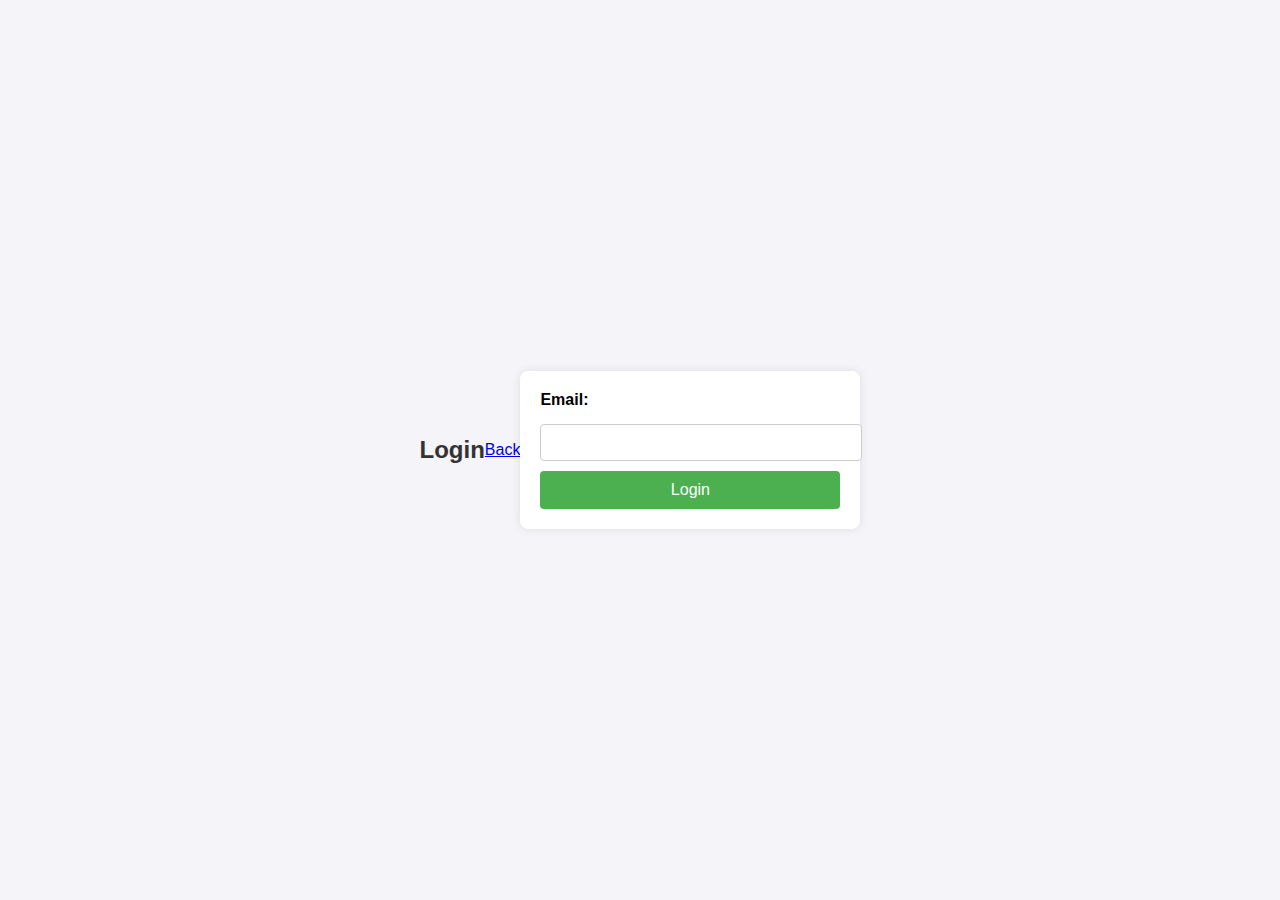
<file: login.html>
<!DOCTYPE html>
<html lang="en">
<head>
    <meta charset="UTF-8">
    <title>Login</title>
    <style>
        body {
            font-family: Arial, sans-serif;
            background-color: #f4f4f9;
            display: flex;
            justify-content: center;
            align-items: center;
            height: 100vh;
            margin: 0;
        }
        h2 {
            text-align: center;
            color: #333;
        }
        form {
            background-color: #fff;
            padding: 20px;
            border-radius: 8px;
            box-shadow: 0px 0px 10px rgba(0, 0, 0, 0.1);
            width: 300px;
        }
        label {
            font-weight: bold;
            margin-bottom: 5px;
            display: block;
        }
        input[type="email"] {
            width: 100%;
            padding: 10px;
            margin: 10px 0;
            border: 1px solid #ccc;
            border-radius: 4px;
        }
        input[type="submit"] {
            width: 100%;
            padding: 10px;
            background-color: #4CAF50;
            color: white;
            border: none;
            border-radius: 4px;
            cursor: pointer;
            font-size: 16px;
        }
        input[type="submit"]:hover {
            background-color: #45a049;
        }
    </style>
</head>
<body>
    <h2>Login</h2>
    <div class="back-btn">
        <a href="index.html">Back </a>
    </div>
    
    <form action="login.php" method="POST">
        <label>Email:</label>
        <input type="email" name="email" required>
        <input type="submit" value="Login">
    </form>
</body>
</html>
</file>
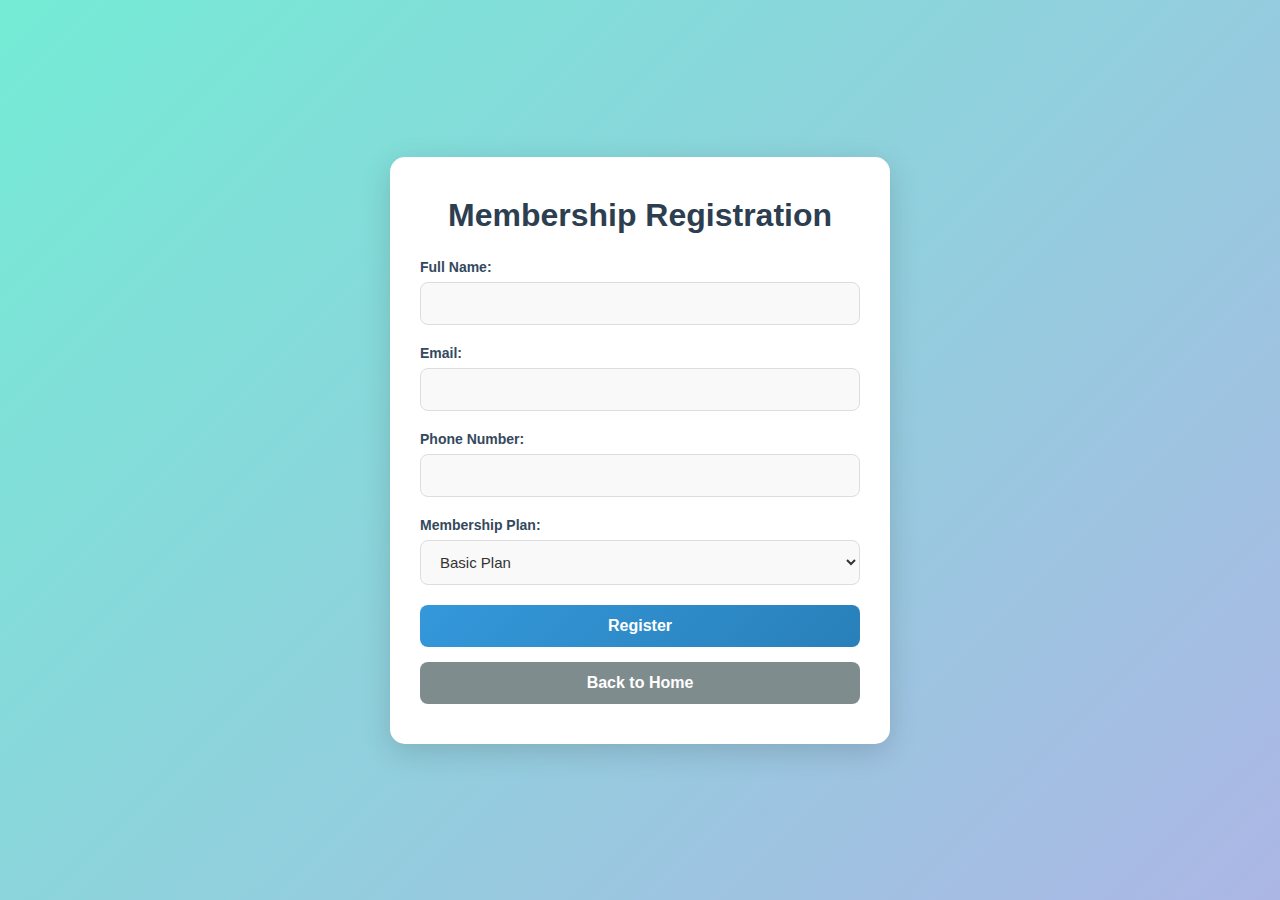
<file: member_register.html>
<!DOCTYPE html>
<html lang="en">
<head>
    <meta charset="UTF-8">
    <meta name="viewport" content="width=device-width, initial-scale=1.0">
    <title>Membership Registration - FitZone Fitness Center</title>
    <style>
        /* Reset and base styles */
        * {
            margin: 0;
            padding: 0;
            box-sizing: border-box;
            font-family: 'Arial', sans-serif;
        }

        body {
            display: flex;
            justify-content: center;
            align-items: center;
            min-height: 100vh;
            background: linear-gradient(135deg, #74ebd5, #acb6e5);
        }

        .container {
            max-width: 500px;
            width: 90%;
            padding: 40px 30px;
            background: #ffffff;
            border-radius: 15px;
            box-shadow: 0 8px 30px rgba(0, 0, 0, 0.15);
            transition: box-shadow 0.3s ease;
            text-align: center;
        }

        .container:hover {
            box-shadow: 0 10px 40px rgba(0, 0, 0, 0.2);
        }

        h2 {
            color: #2c3e50;
            font-size: 2em;
            margin-bottom: 25px;
        }

        .form-group {
            margin-bottom: 20px;
            text-align: left;
        }

        label {
            font-size: 14px;
            font-weight: bold;
            color: #34495e;
            margin-bottom: 5px;
            display: block;
        }

        input[type="text"],
        input[type="email"],
        select {
            width: 100%;
            padding: 12px 15px;
            border: 1px solid #ddd;
            border-radius: 8px;
            transition: all 0.3s ease;
            font-size: 15px;
            background-color: #f9f9f9;
            color: #333;
        }

        input[type="text"]:focus,
        input[type="email"]:focus,
        select:focus {
            border-color: #3498db;
            box-shadow: 0 0 8px rgba(52, 152, 219, 0.3);
            outline: none;
            background-color: #eaf2fb;
        }

        /* Button styling */
        button {
            padding: 12px;
            border: none;
            border-radius: 8px;
            cursor: pointer;
            font-size: 16px;
            font-weight: bold;
            width: 100%;
            transition: background-color 0.3s ease, transform 0.2s;
        }

        button[type="submit"] {
            background: linear-gradient(135deg, #3498db, #2980b9);
            color: #ffffff;
        }

        button[type="submit"]:hover {
            background: linear-gradient(135deg, #2980b9, #1c669c);
            transform: translateY(-2px);
            box-shadow: 0 4px 10px rgba(0, 0, 0, 0.15);
        }

        button[onclick="location.href='index.html'"] {
            background-color: #7f8c8d;
            color: #ffffff;
            margin-top: 15px;
        }

        button[onclick="location.href='index.html'"]:hover {
            background-color: #5d6d6f;
            transform: translateY(-2px);
            box-shadow: 0 4px 10px rgba(0, 0, 0, 0.15);
        }

        /* Adding animated underline on hover for labels */
        label::after {
            content: '';
            display: block;
            width: 0;
            height: 2px;
            background: #3498db;
            transition: width 0.3s ease;
        }

        label:hover::after {
            width: 100%;
        }

        /* Responsive design */
        @media (max-width: 500px) {
            .container {
                padding: 20px;
            }
            h2 {
                font-size: 1.5em;
            }
        }
    </style>
</head>
<body>
    <div class="container">
        <h2>Membership Registration</h2>
        <form action="member_register.php" method="POST">
            <div class="form-group">
                <label for="fullname">Full Name:</label>
                <input type="text" id="fullname" name="fullname" required>
            </div>
            <div class="form-group">
                <label for="email">Email:</label>
                <input type="email" id="email" name="email" required>
            </div>
            <div class="form-group">
                <label for="phonenumber">Phone Number:</label>
                <input type="text" id="phonenumber" name="phonenumber" required>
            </div>
            <div class="form-group">
                <label for="membershipplan">Membership Plan:</label>
                <select id="membershipplan" name="membershipplan" required>
                    <option value="Basic Plan">Basic Plan</option>
                    <option value="Premium Plan">Premium Plan</option>
                    <option value="Family Plan">Family Plan</option>
                </select>
            </div>
            <button type="submit">Register</button>
            <button type="button" onclick="location.href='index.html'">Back to Home</button>
        </form>
    </div>
</body>
</html>
</file>
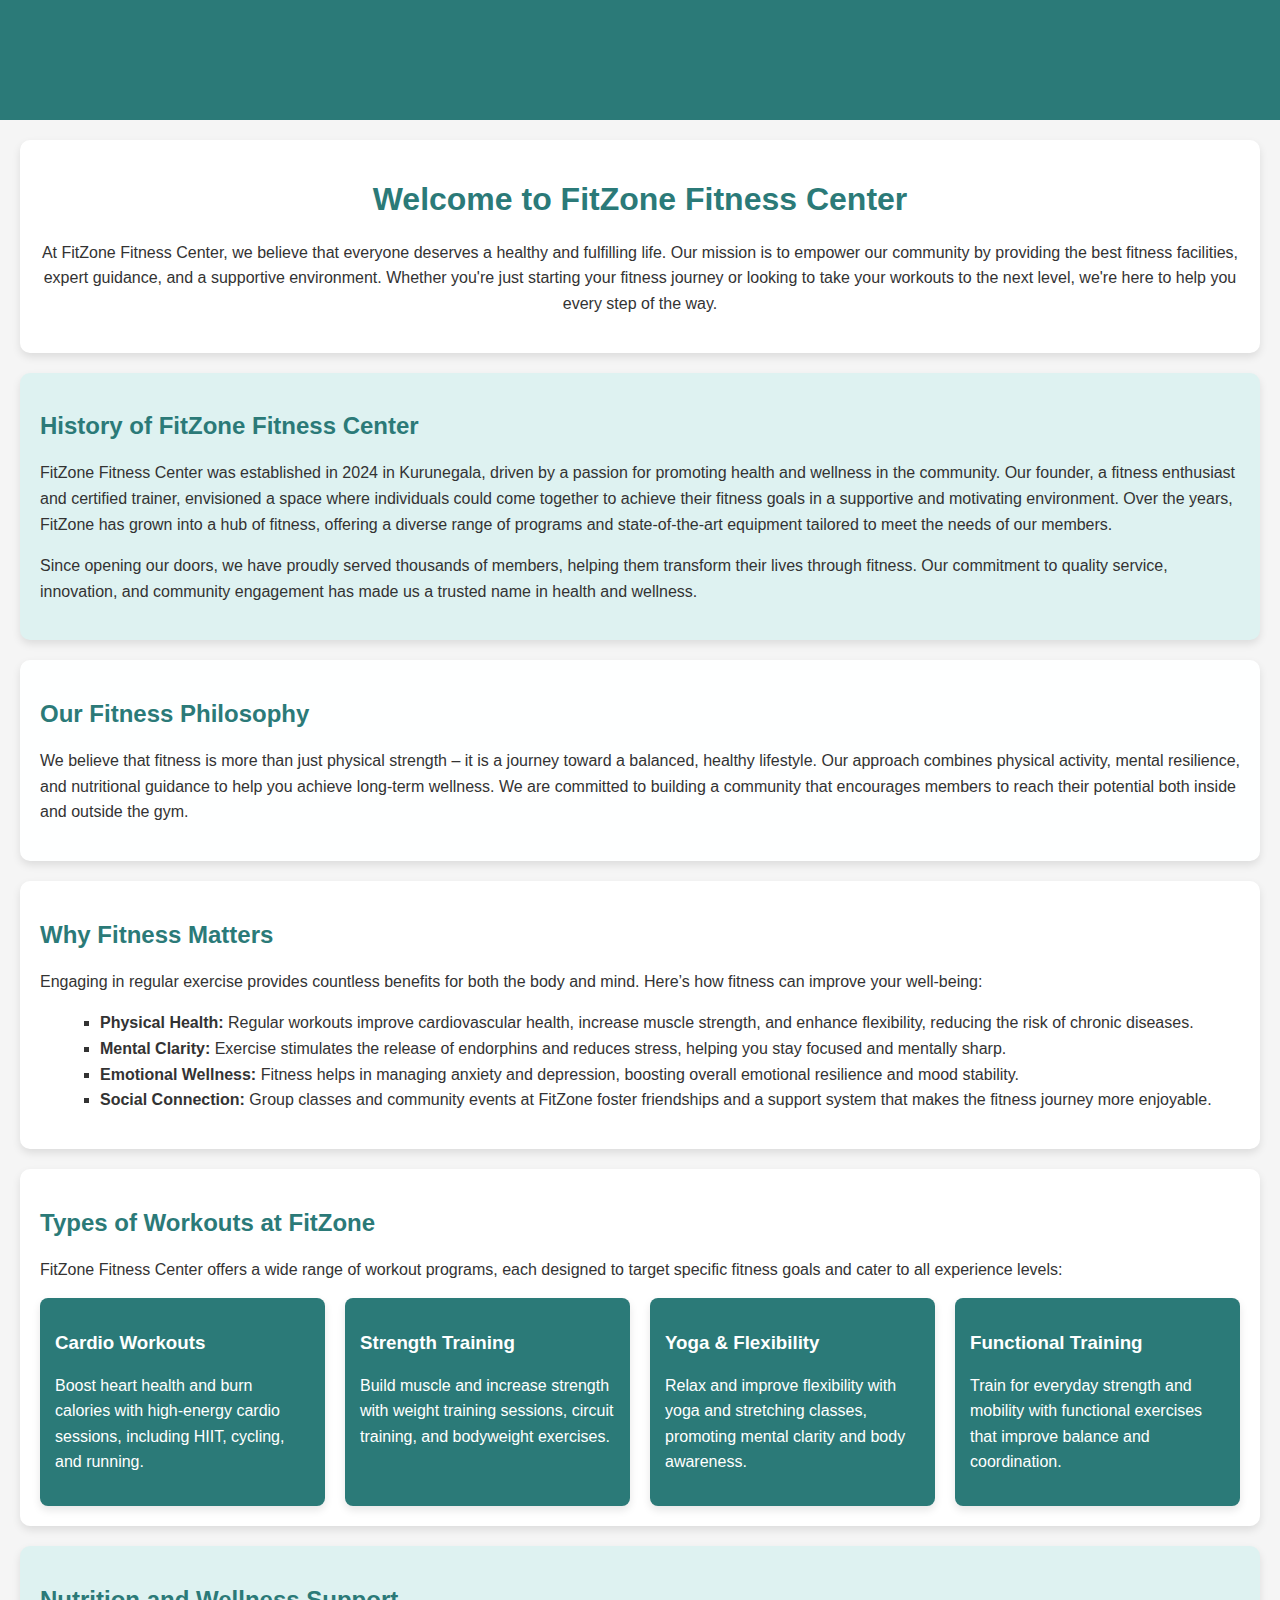
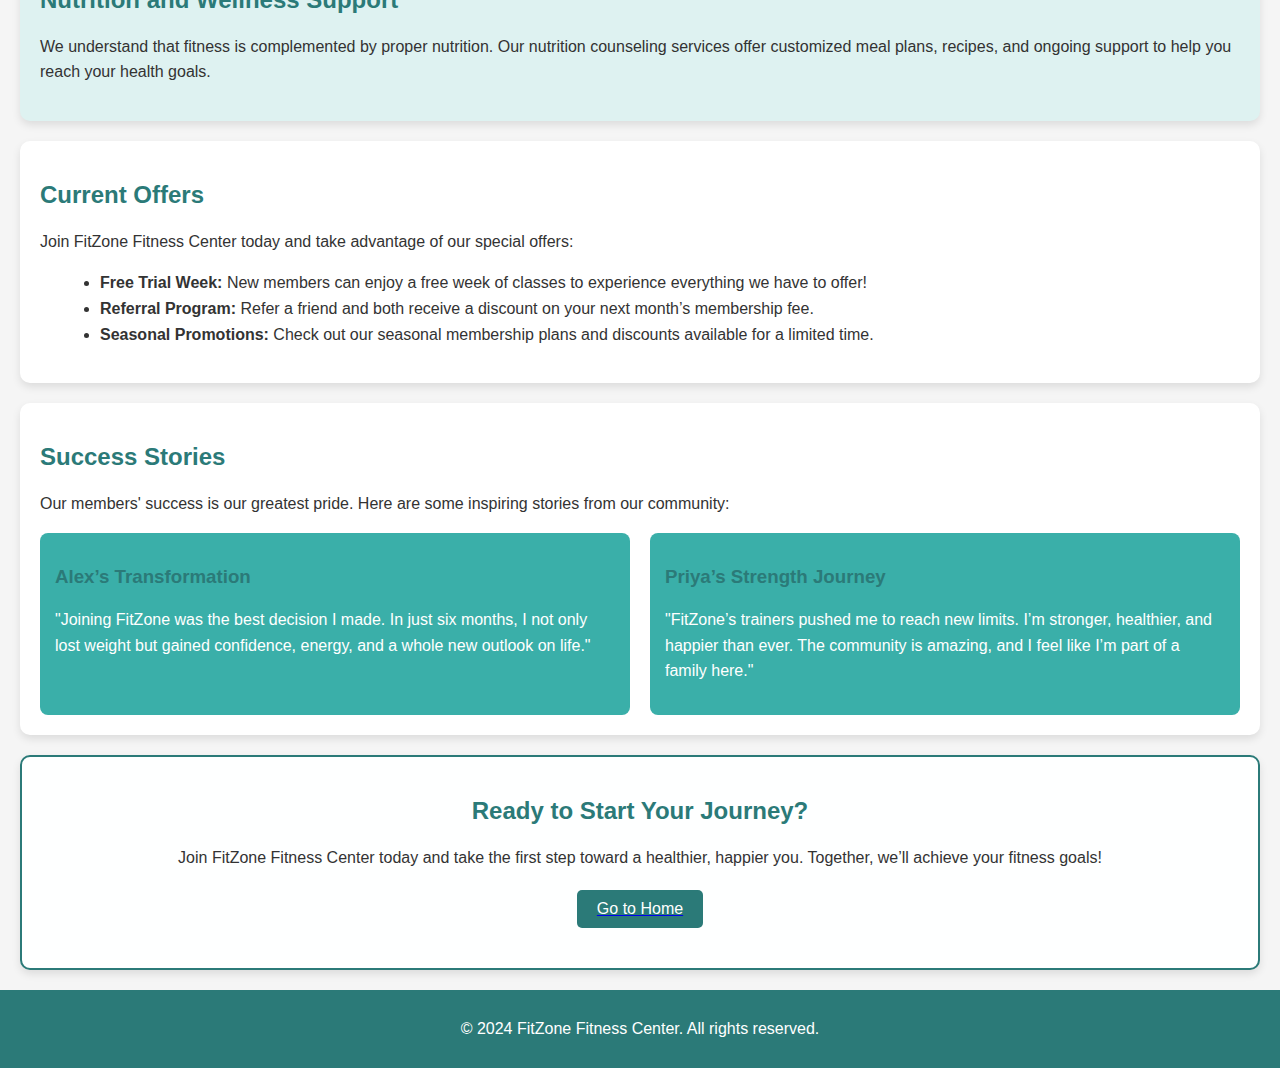
<file: read.html>
<!DOCTYPE html>
<html lang="en">
<head>
    <meta charset="UTF-8">
    <meta name="viewport" content="width=device-width, initial-scale=1.0">
    <title>More About FitZone Fitness Center</title>
    <style>
        /* General Styles */
        body {
            font-family: Arial, sans-serif;
            color: #333;
            background-color: #f5f5f5;
            margin: 0;
            padding: 0;
        }

        h1, h2, h3 {
            color: #2b7a78; /* Primary theme color */
        }

        p, ul {
            line-height: 1.6;
        }

        button {
            font-size: 16px;
            padding: 10px 20px;
            background-color: #2b7a78; /* Primary button color */
            color: white;
            border: none;
            border-radius: 5px;
            cursor: pointer;
        }

        button:hover {
            background-color: #3aafa9; /* Hover color */
        }

        /* Header Section */
        header {
            background-color: #2b7a78;
            color: white;
            padding: 20px;
            text-align: center;
        }

        /* Section Styles */
        section {
            margin: 20px;
            padding: 20px;
            background-color: #ffffff;
            border-radius: 10px;
            box-shadow: 0 4px 8px rgba(0, 0, 0, 0.1);
        }

        #introduction {
            text-align: center;
        }

        /* History Section */
        #history {
            background-color: #def2f1;
        }

        /* Philosophy Section */
        #philosophy {
            background-color: #feffff;
        }

        /* Benefits Section */
        #benefits ul {
            list-style-type: square;
            margin-left: 20px;
        }

        /* Workouts Section */
        .workout-types {
            display: flex;
            flex-wrap: wrap;
            gap: 20px;
        }

        .workout-card {
            flex: 1;
            min-width: 220px;
            background-color: #2b7a78;
            color: white;
            padding: 15px;
            border-radius: 8px;
            box-shadow: 0 4px 8px rgba(0, 0, 0, 0.1);
        }

        .workout-card h3 {
            color: #feffff;
        }

        /* Nutrition Section */
        #nutrition {
            background-color: #def2f1;
        }

        /* Offers Section */
        #offers ul {
            list-style-type: disc;
            margin-left: 20px;
        }

        /* Success Stories Section */
        .success-stories {
            display: flex;
            gap: 20px;
        }

        .story {
            background-color: #3aafa9;
            color: white;
            padding: 15px;
            border-radius: 8px;
            flex: 1;
            min-width: 220px;
        }

        /* Call to Action */
        #cta {
            text-align: center;
            background-color: #feffff;
            padding: 20px;
            border: 2px solid #2b7a78;
        }

        /* Footer */
        footer {
            background-color: #2b7a78;
            color: white;
            text-align: center;
            padding: 10px 0;
        }

        /* Go to Home Button */
        a button {
            margin: 20px auto;
            display: block;
        }
    </style>
</head>
<body>

    <!-- Header Section -->
    <header>
        <h1>FitZone Fitness Center</h1>
    </header>

    <!-- Introduction Section -->
    <section id="introduction">
        <h1>Welcome to FitZone Fitness Center</h1>
        <p>At FitZone Fitness Center, we believe that everyone deserves a healthy and fulfilling life. Our mission is to empower our community by providing the best fitness facilities, expert guidance, and a supportive environment. Whether you're just starting your fitness journey or looking to take your workouts to the next level, we're here to help you every step of the way.</p>
    </section>

    <!-- History Section -->
    <section id="history">
        <h2>History of FitZone Fitness Center</h2>
        <p>FitZone Fitness Center was established in 2024 in Kurunegala, driven by a passion for promoting health and wellness in the community. Our founder, a fitness enthusiast and certified trainer, envisioned a space where individuals could come together to achieve their fitness goals in a supportive and motivating environment. Over the years, FitZone has grown into a hub of fitness, offering a diverse range of programs and state-of-the-art equipment tailored to meet the needs of our members.</p>
        <p>Since opening our doors, we have proudly served thousands of members, helping them transform their lives through fitness. Our commitment to quality service, innovation, and community engagement has made us a trusted name in health and wellness.</p>
    </section>

    <!-- Our Fitness Philosophy Section -->
    <section id="philosophy">
        <h2>Our Fitness Philosophy</h2>
        <p>We believe that fitness is more than just physical strength – it is a journey toward a balanced, healthy lifestyle. Our approach combines physical activity, mental resilience, and nutritional guidance to help you achieve long-term wellness. We are committed to building a community that encourages members to reach their potential both inside and outside the gym.</p>
    </section>

    <!-- Benefits of Fitness Section -->
    <section id="benefits">
        <h2>Why Fitness Matters</h2>
        <p>Engaging in regular exercise provides countless benefits for both the body and mind. Here’s how fitness can improve your well-being:</p>
        <ul>
            <li><strong>Physical Health:</strong> Regular workouts improve cardiovascular health, increase muscle strength, and enhance flexibility, reducing the risk of chronic diseases.</li>
            <li><strong>Mental Clarity:</strong> Exercise stimulates the release of endorphins and reduces stress, helping you stay focused and mentally sharp.</li>
            <li><strong>Emotional Wellness:</strong> Fitness helps in managing anxiety and depression, boosting overall emotional resilience and mood stability.</li>
            <li><strong>Social Connection:</strong> Group classes and community events at FitZone foster friendships and a support system that makes the fitness journey more enjoyable.</li>
        </ul>
    </section>

    <!-- Types of Workouts Offered Section -->
    <section id="workouts">
        <h2>Types of Workouts at FitZone</h2>
        <p>FitZone Fitness Center offers a wide range of workout programs, each designed to target specific fitness goals and cater to all experience levels:</p>
        <div class="workout-types">
            <div class="workout-card">
                <h3>Cardio Workouts</h3>
                <p>Boost heart health and burn calories with high-energy cardio sessions, including HIIT, cycling, and running.</p>
            </div>
            <div class="workout-card">
                <h3>Strength Training</h3>
                <p>Build muscle and increase strength with weight training sessions, circuit training, and bodyweight exercises.</p>
            </div>
            <div class="workout-card">
                <h3>Yoga & Flexibility</h3>
                <p>Relax and improve flexibility with yoga and stretching classes, promoting mental clarity and body awareness.</p>
            </div>
            <div class="workout-card">
                <h3>Functional Training</h3>
                <p>Train for everyday strength and mobility with functional exercises that improve balance and coordination.</p>
            </div>
        </div>
    </section>

    <!-- Nutrition and Wellness Section -->
    <section id="nutrition">
        <h2>Nutrition and Wellness Support</h2>
        <p>We understand that fitness is complemented by proper nutrition. Our nutrition counseling services offer customized meal plans, recipes, and ongoing support to help you reach your health goals.</p>
    </section>

    <!-- Offers Section -->
    <section id="offers">
        <h2>Current Offers</h2>
        <p>Join FitZone Fitness Center today and take advantage of our special offers:</p>
        <ul>
            <li><strong>Free Trial Week:</strong> New members can enjoy a free week of classes to experience everything we have to offer!</li>
            <li><strong>Referral Program:</strong> Refer a friend and both receive a discount on your next month’s membership fee.</li>
            <li><strong>Seasonal Promotions:</strong> Check out our seasonal membership plans and discounts available for a limited time.</li>
        </ul>
    </section>

    <!-- Success Stories Section -->
    <section id="success-stories">
        <h2>Success Stories</h2>
        <p>Our members' success is our greatest pride. Here are some inspiring stories from our community:</p>
        <div class="success-stories">
            <div class="story">
                <h3>Alex’s Transformation</h3>
                <p>"Joining FitZone was the best decision I made. In just six months, I not only lost weight but gained confidence, energy, and a whole new outlook on life."</p>
            </div>
            <div class="story">
                <h3>Priya’s Strength Journey</h3>
                <p>"FitZone’s trainers pushed me to reach new limits. I’m stronger, healthier, and happier than ever. The community is amazing, and I feel like I’m part of a family here."</p>
            </div>
        </div>
    </section>

    <!-- Call to Action Section -->
    <section id="cta">
        <h2>Ready to Start Your Journey?</h2>
        <p>Join FitZone Fitness Center today and take the first step toward a healthier, happier you. Together, we’ll achieve your fitness goals!</p>
        <a href="index.html"><button>Go to Home</button></a>
    </section>

    <!-- Footer Section -->
    <footer>
        <p>&copy; 2024 FitZone Fitness Center. All rights reserved.</p>
    </footer>

</body>
</html>
</file>
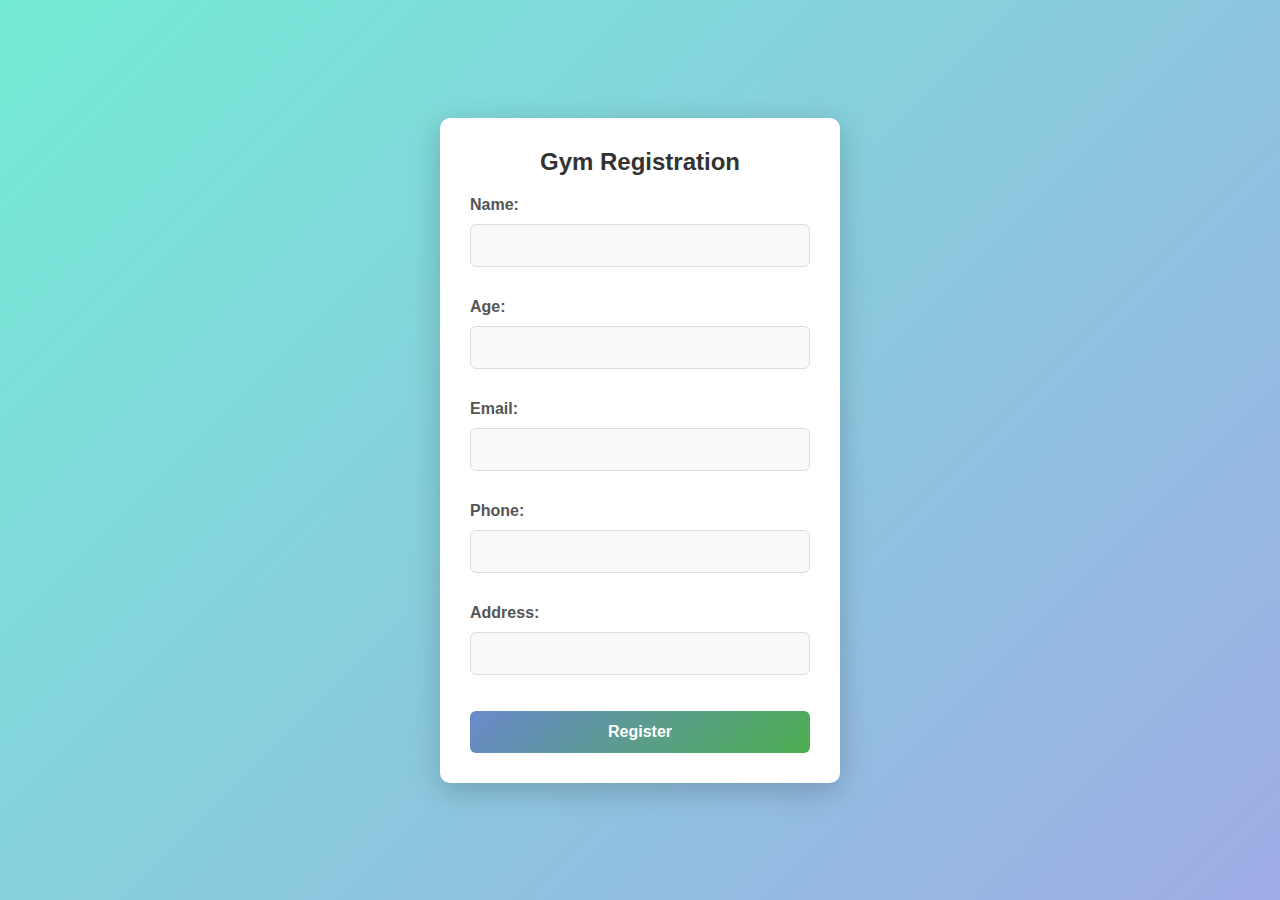
<file: register.html>
<!DOCTYPE html>
<html lang="en">
<head>
    <meta charset="UTF-8">
    <meta name="viewport" content="width=device-width, initial-scale=1.0">
    <title>Gym Registration</title>
    <style>
        /* Reset and base styles */
        * {
            margin: 0;
            padding: 0;
            box-sizing: border-box;
            font-family: Arial, sans-serif;
        }

        body {
            display: flex;
            justify-content: center;
            align-items: center;
            min-height: 100vh;
            background: linear-gradient(135deg, #74ebd5, #9face6);
        }

        form {
            background-color: #ffffff;
            padding: 30px;
            border-radius: 10px;
            box-shadow: 0 8px 30px rgba(0, 0, 0, 0.2);
            width: 100%;
            max-width: 400px;
            transition: box-shadow 0.3s ease;
        }

        form:hover {
            box-shadow: 0 10px 40px rgba(0, 0, 0, 0.3);
        }

        h2 {
            text-align: center;
            margin-bottom: 20px;
            font-size: 24px;
            color: #333;
            font-weight: 600;
        }

        label {
            display: block;
            margin-top: 15px;
            color: #555;
            font-weight: bold;
        }

        input[type="text"],
        input[type="number"],
        input[type="email"],
        input[type="tel"] {
            width: 100%;
            padding: 12px;
            margin-top: 8px;
            margin-bottom: 16px;
            border: 1px solid #ddd;
            border-radius: 6px;
            transition: border-color 0.3s ease, box-shadow 0.3s ease;
            font-size: 15px;
            background-color: #f9f9f9;
        }

        input[type="text"]:focus,
        input[type="number"]:focus,
        input[type="email"]:focus,
        input[type="tel"]:focus {
            border-color: #6a89cc;
            box-shadow: 0 0 8px rgba(106, 137, 204, 0.3);
            outline: none;
            background-color: #eaf2fb;
        }

        /* Button styling */
        .button-container {
            display: flex;
            justify-content: center;
            margin-top: 20px;
        }

        input[type="submit"] {
            width: 100%;
            padding: 12px;
            color: white;
            background: linear-gradient(135deg, #6a89cc, #4CAF50);
            border: none;
            border-radius: 6px;
            cursor: pointer;
            font-weight: bold;
            font-size: 16px;
            transition: background-color 0.3s ease, transform 0.2s ease;
        }

        input[type="submit"]:hover {
            background: linear-gradient(135deg, #4CAF50, #45a049);
            transform: translateY(-2px);
            box-shadow: 0 6px 15px rgba(0, 0, 0, 0.2);
        }

        /* Adding animated underline on focus */
        label::after {
            content: '';
            display: block;
            width: 0;
            height: 2px;
            background: #4CAF50;
            transition: width 0.3s ease;
        }

        input:focus + label::after {
            width: 100%;
        }

        /* Responsive design */
        @media (max-width: 500px) {
            form {
                padding: 20px;
            }
            h2 {
                font-size: 20px;
            }
        }
    </style>
</head>
<body>
    <form action="register.php" method="post">
        <h2>Gym Registration</h2>
        <label for="name">Name:</label>
        <input type="text" id="name" name="name" required>

        <label for="age">Age:</label>
        <input type="number" id="age" name="age" required>

        <label for="email">Email:</label>
        <input type="email" id="email" name="email" required>

        <label for="phone">Phone:</label>
        <input type="tel" id="phone" name="phone" required>

        <label for="address">Address:</label>
        <input type="text" id="address" name="address" required>

        <div class="button-container">
            <input type="submit" value="Register">
        </div>
    </form>
</body>
</html>
</file>
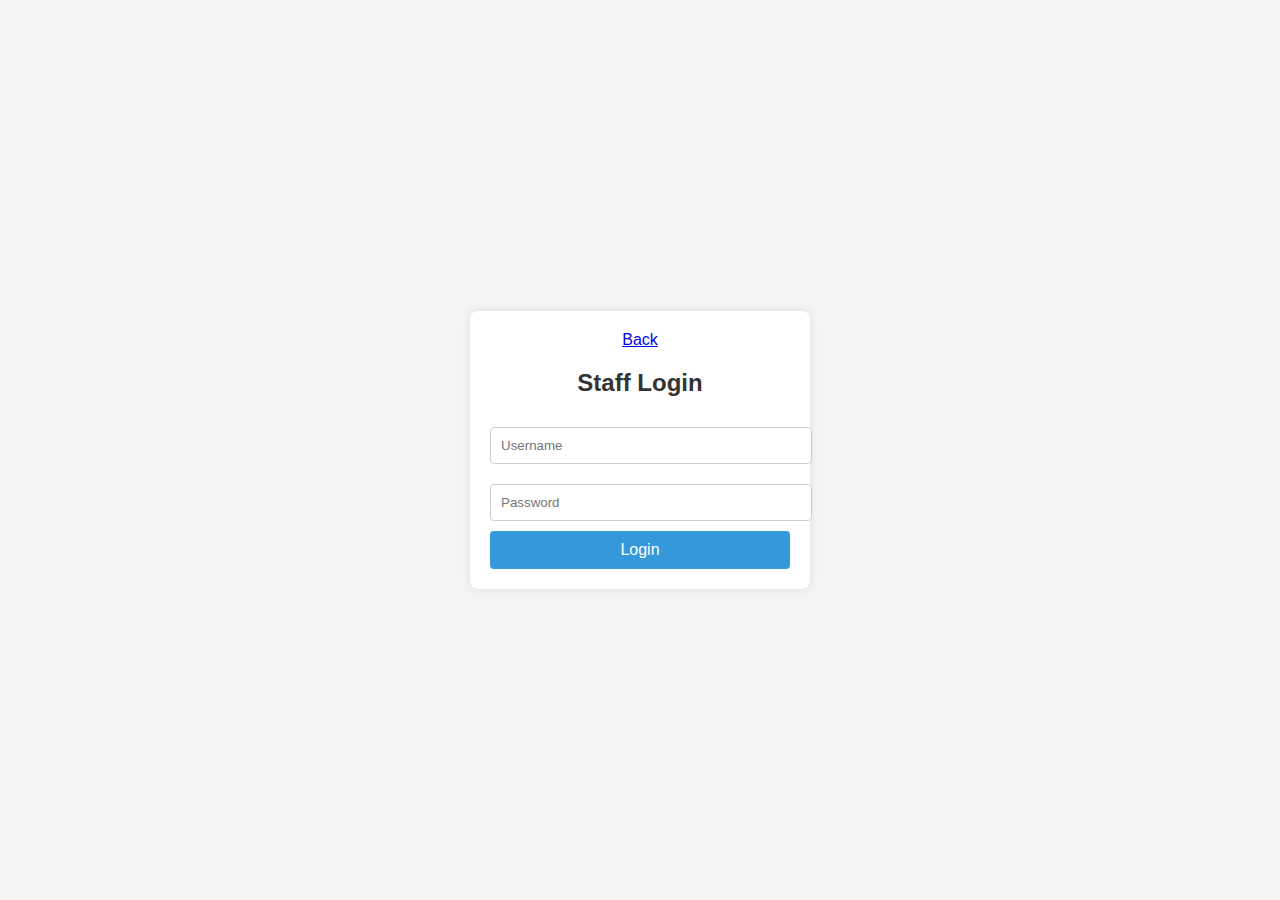
<file: staff_login.html>
<!DOCTYPE html>
<html lang="en">
<head>
    <meta charset="UTF-8">
    <meta name="viewport" content="width=device-width, initial-scale=1.0">
    <title>Staff Login - FitZone Fitness Center</title>
    <style>
        body {
            font-family: Arial, sans-serif;
            background-color: #f3f4f6;
            display: flex;
            justify-content: center;
            align-items: center;
            height: 100vh;
            margin: 0;
        }
        .login-container {
            background-color: #fff;
            padding: 20px;
            border-radius: 8px;
            box-shadow: 0 0 10px rgba(0, 0, 0, 0.1);
            width: 300px;
            text-align: center;
        }
        h2 {
            color: #333;
        }
        input[type="text"], input[type="password"] {
            width: 100%;
            padding: 10px;
            margin: 10px 0;
            border: 1px solid #ccc;
            border-radius: 4px;
        }
        button {
            width: 100%;
            padding: 10px;
            background-color: #3498db;
            color: white;
            border: none;
            border-radius: 4px;
            cursor: pointer;
            font-size: 16px;
        }
        button:hover {
            background-color: #2980b9;
        }
    </style>
</head>
<body>
    <div class="login-container">
        <div class="back-btn">
            <a href="index.html">Back </a>
        </div>
        <h2>Staff Login</h2>
        <form action="staff_login.php" method="POST">
            <input type="text" name="username" placeholder="Username" required>
            <input type="password" name="password" placeholder="Password" required>
            <button type="submit">Login</button>
        </form>
    </div>
</body>
</html>
</file>
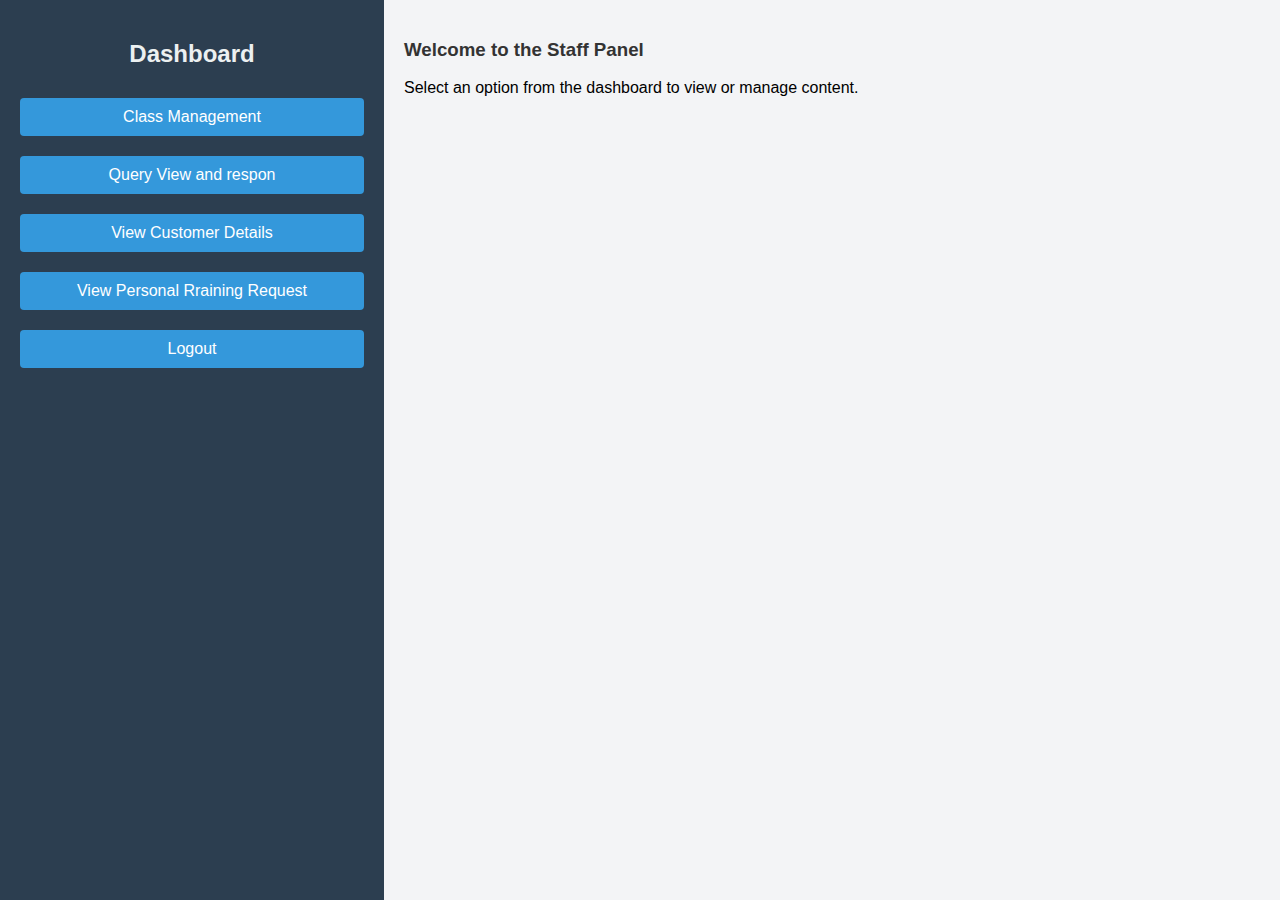
<file: staff_panel.html>
<!DOCTYPE html>
<html lang="en">
<head>
    <meta charset="UTF-8">
    <meta name="viewport" content="width=device-width, initial-scale=1.0">
    <title>Staff Panel - FitZone Fitness Center</title>
    <style>
        body {
            font-family: Arial, sans-serif;
            background-color: #f3f4f6;
            margin: 0;
            display: flex;
            height: 100vh;
        }

        .container {
            display: flex;
            width: 100%;
        }

        /* Left column (Dashboard) */
        .sidebar {
            width: 30%;
            background-color: #2c3e50;
            color: white;
            padding: 20px;
            box-sizing: border-box;
        }
        .sidebar h2 {
            color: #ecf0f1;
            text-align: center;
        }
        .button-container {
            display: flex;
            flex-direction: column;
            align-items: stretch;
            margin-top: 20px;
        }
        .button-container button {
            background-color: #3498db;
            color: white;
            padding: 10px;
            margin: 10px 0;
            border: none;
            border-radius: 4px;
            cursor: pointer;
            font-size: 16px;
            text-align: center;
        }
        .button-container button:hover {
            background-color: #2980b9;
        }

        /* Right column (View Page) */
        .view-area {
            width: 70%;
            padding: 20px;
            box-sizing: border-box;
            overflow-y: auto;
        }
        .view-area h3 {
            color: #333;
        }
    </style>
</head>
<body>
    <div class="container">
        <!-- Left Sidebar (Dashboard) -->
        <div class="sidebar">
            <h2>Dashboard</h2>
            <div class="button-container">

                <button onclick="loadContent('manage_classes.php')">Class Management</button>
                <button onclick="loadContent('query_view.php')">Query View and respon</button>
                <button onclick="loadContent('customer_details.php')">View Customer Details</button>
                <button onclick="loadContent('personal_training_request.php')">View Personal Rraining Request</button>
                <button onclick="location.href='staff_logout.php'">Logout</button>
            </div>
        </div>

        <!-- Right View Area -->
        <div class="view-area" id="viewArea">
            <h3>Welcome to the Staff Panel</h3>
            <p>Select an option from the dashboard to view or manage content.</p>
        </div>
    </div>

    <script>
        function loadContent(page) {
            // Load the content of the selected page into the right view area
            fetch(page)
                .then(response => response.text())
                .then(data => {
                    document.getElementById("viewArea").innerHTML = data;
                })
                .catch(error => {
                    console.error("Error loading content:", error);
                });
        }
    </script>
</body>
</html>
</file>
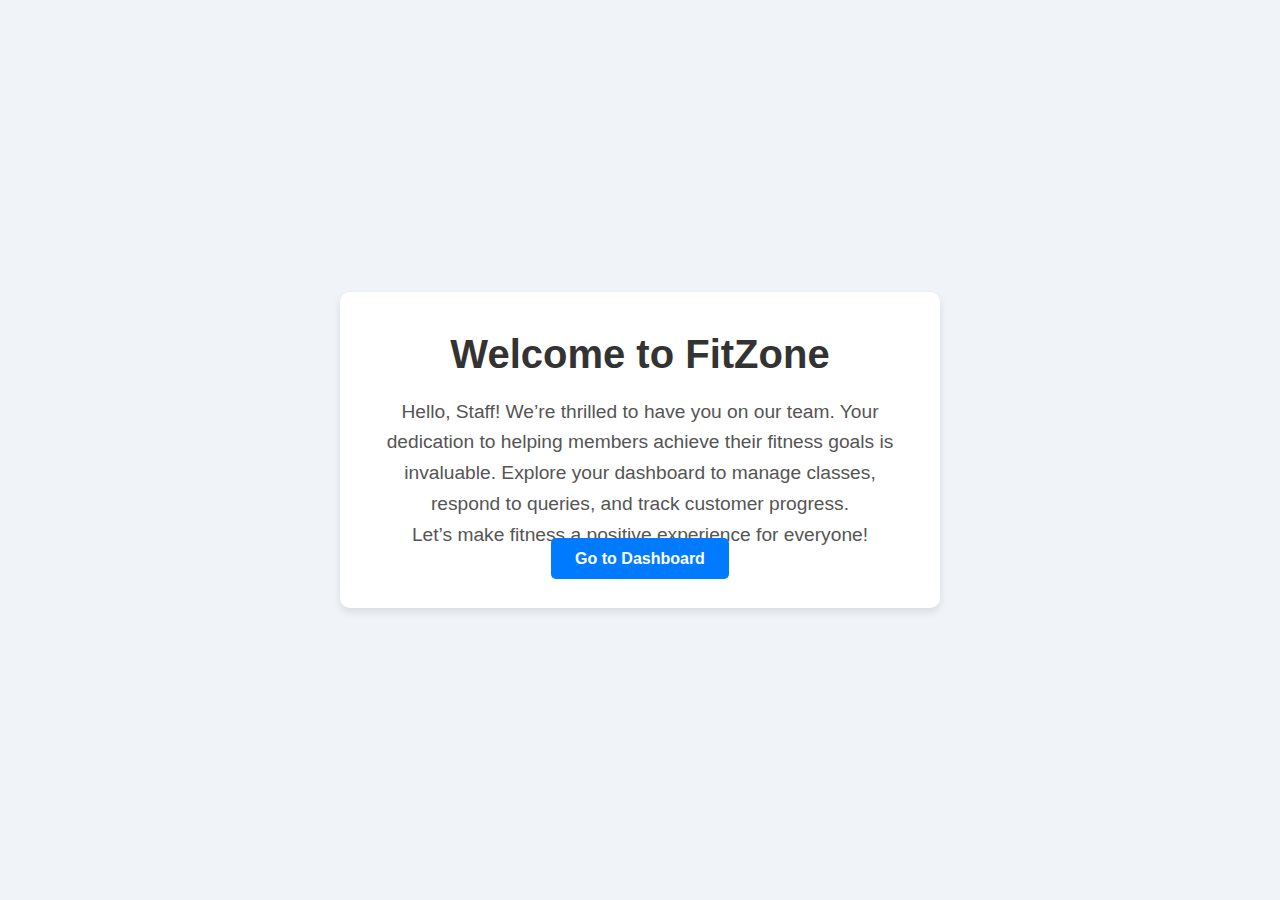
<file: welcome_staff.html>
<!DOCTYPE html>
<html lang="en">
<head>
    <meta charset="UTF-8">
    <title>Welcome, Staff</title>
    <style>
        /* Reset styles */
        * {
            margin: 0;
            padding: 0;
            box-sizing: border-box;
        }

        /* Background and layout */
        body {
            font-family: Arial, sans-serif;
            background-color: #f0f4f8;
            display: flex;
            justify-content: center;
            align-items: center;
            height: 100vh;
            margin: 0;
        }

        /* Container styling */
        .welcome-container {
            width: 90%;
            max-width: 600px;
            padding: 40px;
            background-color: #fff;
            box-shadow: 0px 4px 8px rgba(0, 0, 0, 0.1);
            border-radius: 10px;
            text-align: center;
        }

        /* Title styling */
        h1 {
            font-size: 2.5em;
            color: #333;
            margin-bottom: 20px;
        }

        /* Welcome message styling */
        p {
            font-size: 1.2em;
            color: #555;
            line-height: 1.6;
        }

        /* Button styling */
        .dashboard-button {
            margin-top: 30px;
            padding: 12px 24px;
            background-color: #007bff;
            color: #fff;
            font-size: 1em;
            font-weight: bold;
            text-decoration: none;
            border-radius: 5px;
            transition: background-color 0.3s;
        }

        /* Button hover effect */
        .dashboard-button:hover {
            background-color: #0056b3;
        }
    </style>
</head>
<body>
    <div class="welcome-container">
        <h1>Welcome to FitZone</h1>
        <p>Hello, Staff! We’re thrilled to have you on our team. Your dedication to helping members achieve their fitness goals is invaluable. Explore your dashboard to manage classes, respond to queries, and track customer progress.</p>
        <p>Let’s make fitness a positive experience for everyone!</p>
        
        <!-- Link to the staff dashboard -->
        <a href="staff_panel.html" class="dashboard-button">Go to Dashboard</a>
    </div>
</body>
</html>
</file>
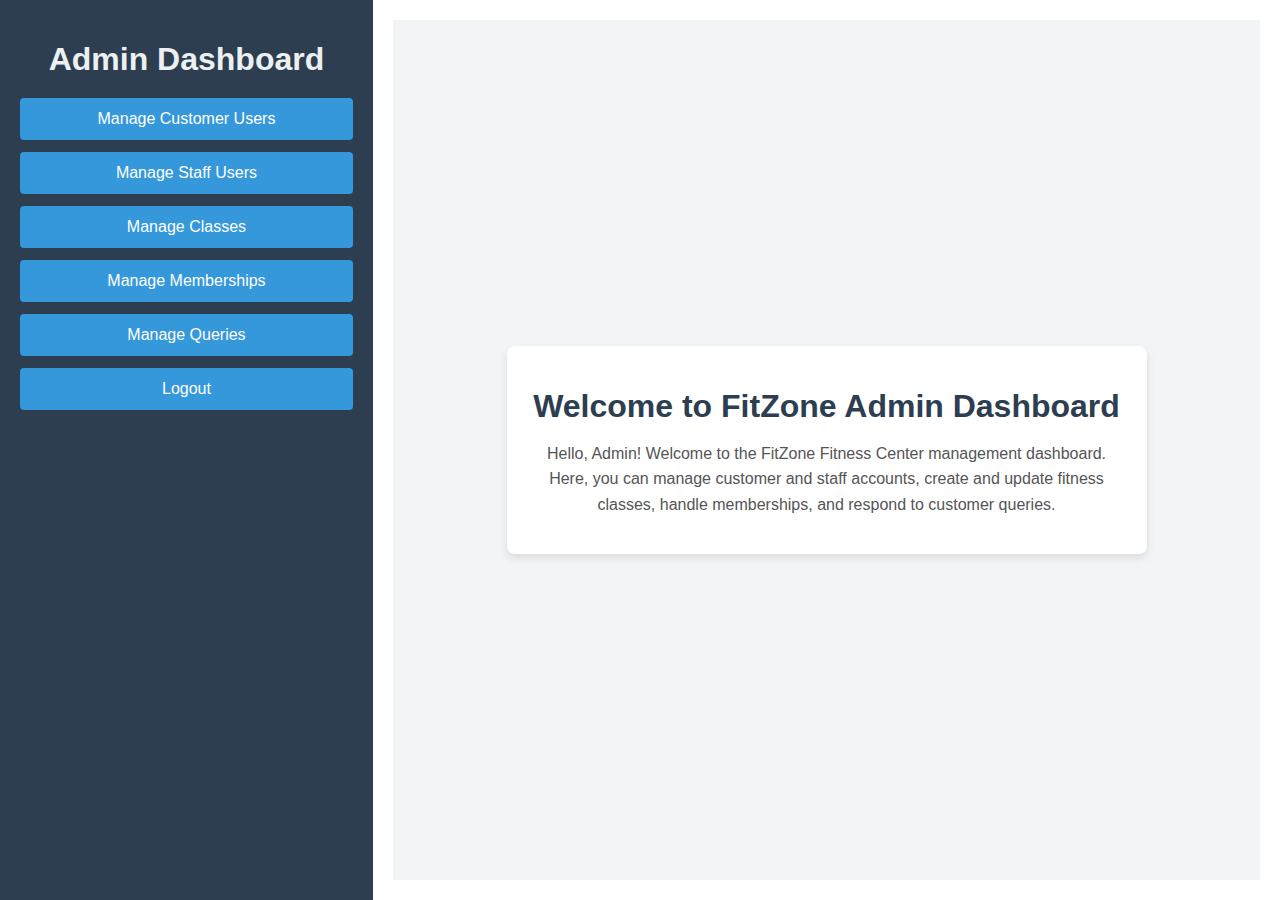
<file: admin/admin_dashboard.html>
<!DOCTYPE html>
<html lang="en">
<head>
    <meta charset="UTF-8">
    <meta name="viewport" content="width=device-width, initial-scale=1.0">
    <title>Admin Dashboard - FitZone Fitness Center</title>
    <style>
        /* Basic CSS Styles */

        body {
            font-family: Arial, sans-serif;
            background-color: #f3f4f6;
            color: #333;
            margin: 0;
            display: flex;
            height: 100vh;
        }

        .container {
            display: flex;
            width: 100%;
            height: 100vh;
        }

        /* Left column for dashboard - 30% */
        .dashboard-sidebar {
            width: 30%;
            background-color: #2c3e50;
            color: #fff;
            padding: 20px;
            box-sizing: border-box;
        }

        .dashboard-sidebar h1 {
            color: #ecf0f1;
            text-align: center;
            margin-bottom: 20px;
        }

        .button-container {
            display: flex;
            flex-direction: column;
            gap: 12px;
        }

        .button-container button {
            width: 100%;
            padding: 12px;
            font-size: 16px;
            background-color: #3498db;
            color: #fff;
            border: none;
            border-radius: 4px;
            cursor: pointer;
            transition: background 0.3s ease;
        }

        .button-container button:hover {
            background-color: #2980b9;
        }

        .logout-button {
            margin-top: 20px;
            text-align: center;
        }

        /* Right column for main content - 70% */
        .main-content {
            width: 70%;
            padding: 20px;
            background: #fff;
            overflow-y: auto;
        }

        .main-content iframe {
            width: 100%;
            height: 100%;
            border: none;
        }
    </style>
</head>
<body>
    <div class="container">
        <!-- Left Sidebar (Dashboard) -->
        <div class="dashboard-sidebar">
            <h1>Admin Dashboard</h1>
            <div class="button-container">
                <button onclick="loadPage('manage_users.php')">Manage Customer Users</button>
                <button onclick="loadPage('manage_staff.php')">Manage Staff Users</button>
                <button onclick="loadPage('manage_classes.php')">Manage Classes</button>
                <button onclick="loadPage('manage_memberships.php')">Manage Memberships</button>
                <button onclick="loadPage('manage_query.php')">Manage Queries</button>
                <button onclick="location.href='logout.php'">Logout</button>
            </div>
        </div>

        <!-- Right Main Content Area -->
        <div class="main-content">
            <iframe id="content-frame" src="welcome_admin.html"></iframe>
        </div>
    </div>

    <script>
        // Function to load pages into the iframe on the right side
        function loadPage(page) {
            document.getElementById('content-frame').src = page;
        }
    </script>
</body>
</html>
</file>
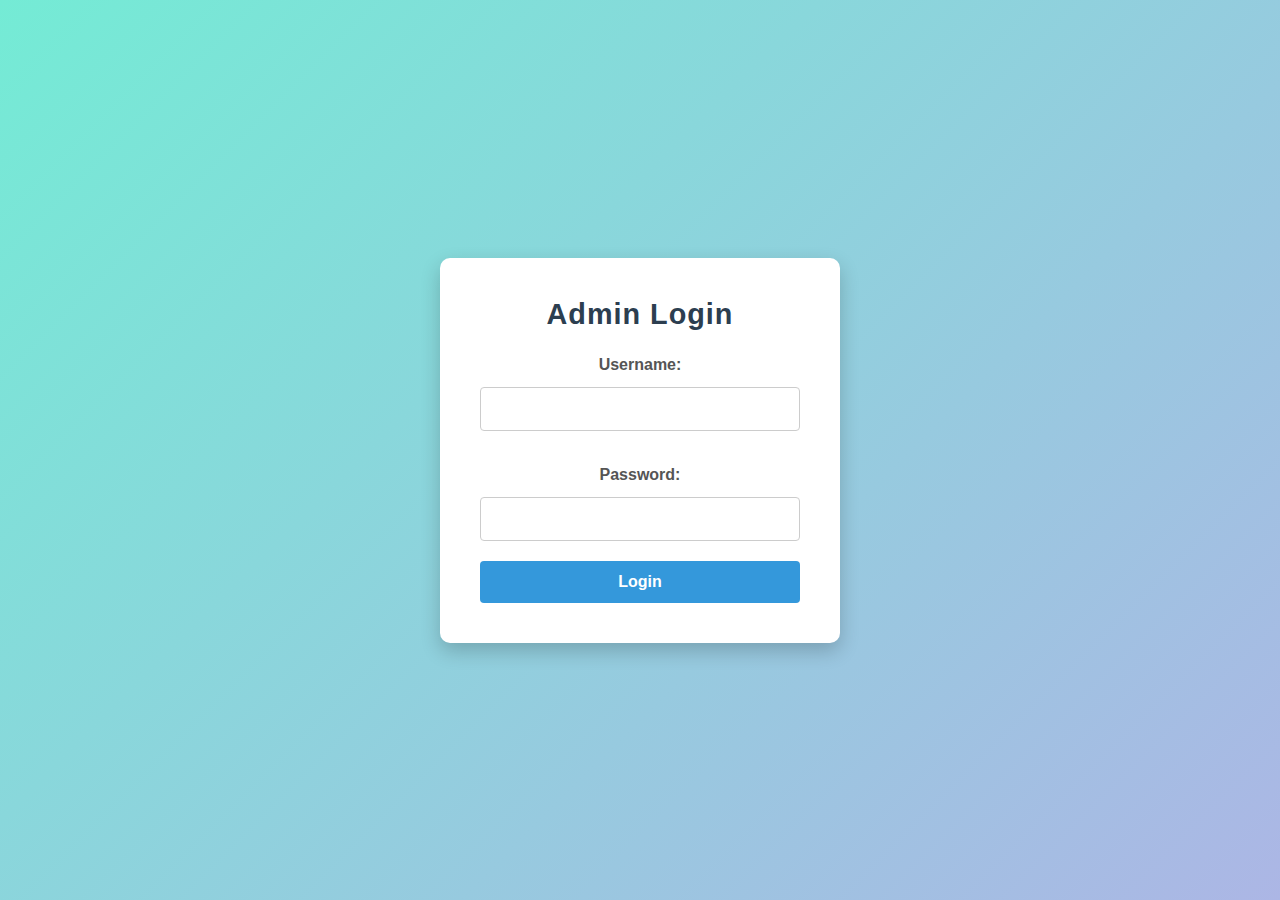
<file: admin/admin_login.html>
<!DOCTYPE html>
<html lang="en">
<head>
    <meta charset="UTF-8">
    <meta name="viewport" content="width=device-width, initial-scale=1.0">
    <title>Admin Login - FitZone Fitness Center</title>
    <style>
        /* Enhanced CSS Styles for Admin Login Page */

        * {
            box-sizing: border-box;
            margin: 0;
            padding: 0;
        }

        body {
            font-family: Arial, sans-serif;
            background: linear-gradient(135deg, #74ebd5, #acb6e5);
            color: #333;
            display: flex;
            justify-content: center;
            align-items: center;
            height: 100vh;
        }

        .login-container {
            width: 90%;
            max-width: 400px;
            background: #fff;
            padding: 40px;
            border-radius: 10px;
            box-shadow: 0 8px 20px rgba(0, 0, 0, 0.2);
            text-align: center;
            transition: transform 0.3s ease;
        }

        .login-container:hover {
            transform: translateY(-5px);
        }

        h2 {
            color: #2c3e50;
            margin-bottom: 25px;
            font-size: 1.8rem;
            letter-spacing: 1px;
        }

        label {
            display: block;
            font-weight: 600;
            margin: 15px 0 5px;
            color: #555;
        }

        input[type="text"], input[type="password"] {
            width: 100%;
            padding: 12px;
            margin: 8px 0 20px;
            border: 1px solid #ccc;
            border-radius: 4px;
            font-size: 1rem;
            color: #333;
            transition: border-color 0.3s;
        }

        input[type="text"]:focus, input[type="password"]:focus {
            border-color: #3498db;
            outline: none;
        }

        button {
            width: 100%;
            padding: 12px;
            font-size: 1rem;
            font-weight: bold;
            background-color: #3498db;
            color: #fff;
            border: none;
            border-radius: 4px;
            cursor: pointer;
            transition: background-color 0.3s ease, transform 0.2s ease;
        }

        button:hover {
            background-color: #2980b9;
            transform: scale(1.02);
        }

        /* Additional Styling for Mobile Responsiveness */
        @media (max-width: 500px) {
            .login-container {
                padding: 25px;
            }

            h2 {
                font-size: 1.5rem;
            }

            button {
                font-size: 0.9rem;
            }
        }
    </style>
</head>
<body>
    <div class="login-container">
        <h2>Admin Login</h2>
        <form action="admin_login.php" method="POST">
            <label for="username">Username:</label>
            <input type="text" id="username" name="username" required>
            
            <label for="password">Password:</label>
            <input type="password" id="password" name="password" required>
            
            <button type="submit">Login</button>
        </form>
    </div>
</body>
</html>
</file>
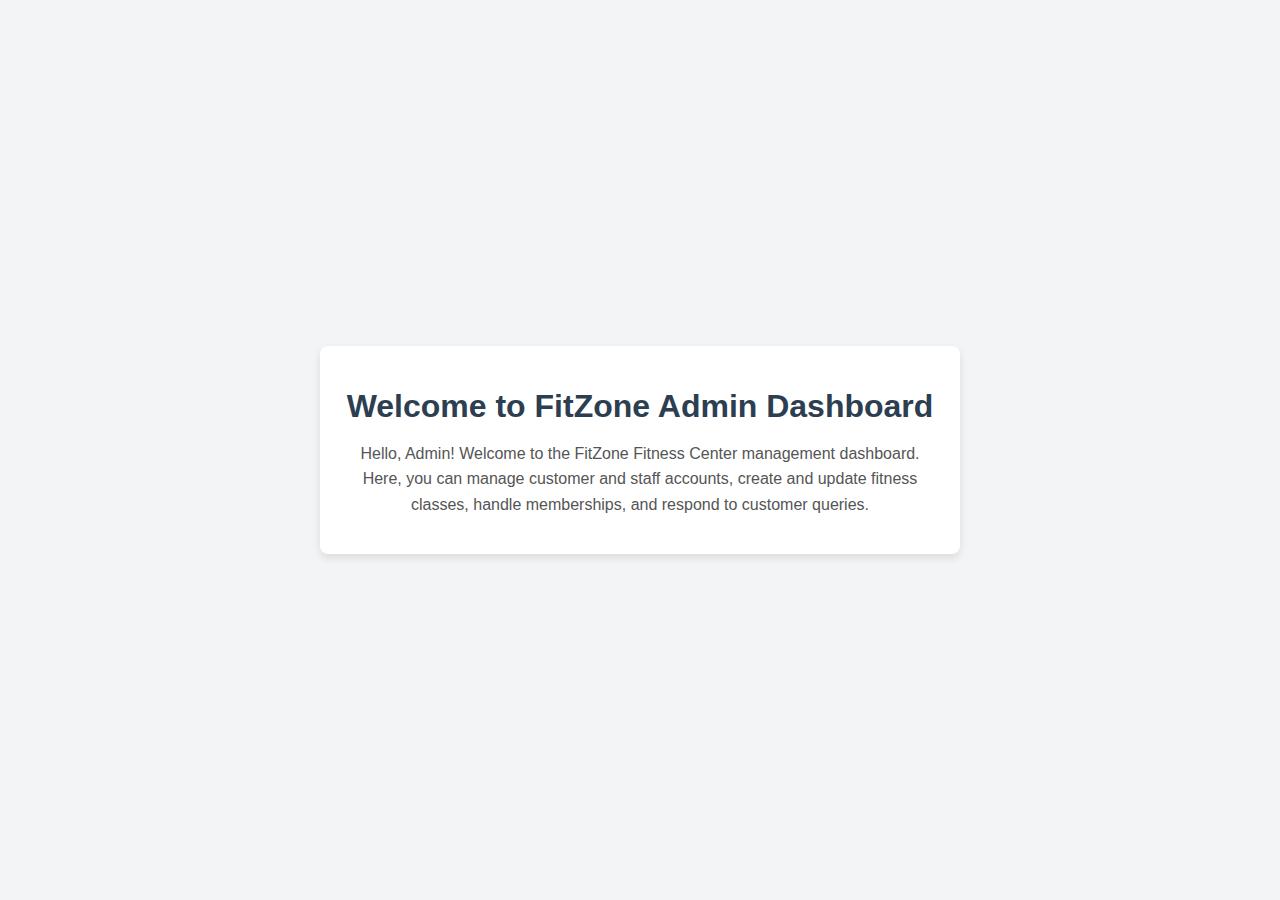
<file: admin/welcome_admin.html>
<!DOCTYPE html>
<html lang="en">
<head>
    <meta charset="UTF-8">
    <meta name="viewport" content="width=device-width, initial-scale=1.0">
    <title>Welcome to the Admin Dashboard</title>
    <style>
        /* Basic styling for the welcome page */

        body {
            font-family: Arial, sans-serif;
            display: flex;
            align-items: center;
            justify-content: center;
            height: 100vh;
            margin: 0;
            background-color: #f3f4f6;
        }

        .welcome-container {
            text-align: center;
            max-width: 600px;
            padding: 20px;
            border-radius: 8px;
            background-color: #ffffff;
            box-shadow: 0 4px 8px rgba(0, 0, 0, 0.1);
        }

        .welcome-container h1 {
            color: #2c3e50;
            margin-bottom: 10px;
        }

        .welcome-container p {
            color: #555;
            line-height: 1.6;
        }

        .welcome-container img {
            width: 100px;
            margin-top: 15px;
        }
    </style>
</head>
<body>
    <div class="welcome-container">
        <h1>Welcome to FitZone Admin Dashboard</h1>
        <p>
            Hello, Admin! Welcome to the FitZone Fitness Center management dashboard.
            Here, you can manage customer and staff accounts, create and update fitness classes,
            handle memberships, and respond to customer queries.
        </p>
       
        
    </div>
</body>
</html>
</file>
